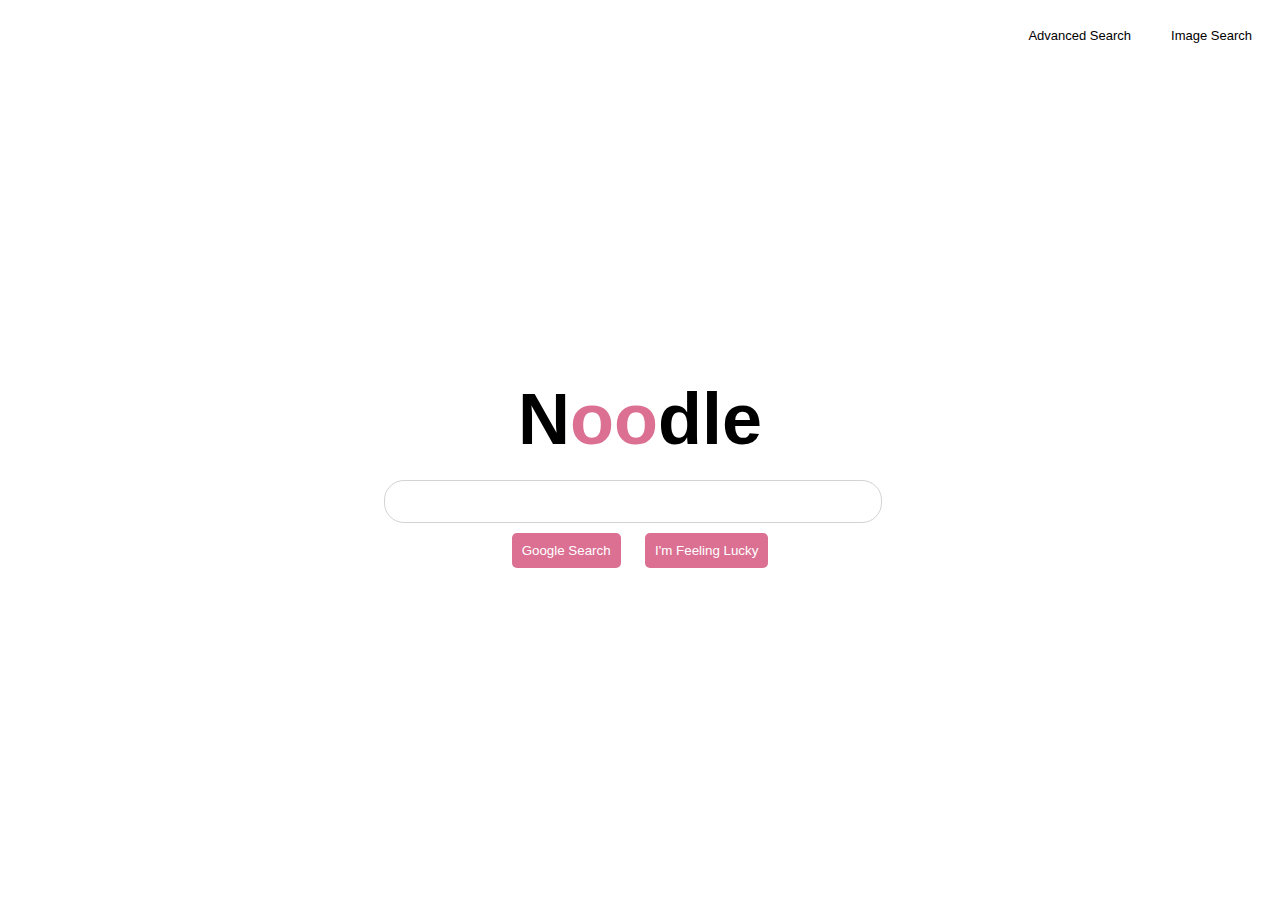
<file: index.html>
<!DOCTYPE html>
<html lang="en">
    <head>
        <title>Search</title>
        <link rel="stylesheet" href="style.css">
    </head>
    <body>
        <div>
            <nav>
                <a href="advancedSearch.html">Advanced Search</a>
                <a href="imageSearch.html">Image Search</a>
            </nav>
        </div>
        <div class="mainContainer">
            <div class="formContainer">
                <span id="logo">N<span>oo</span>dle</span>
                <form action="https://www.google.com/search">
                    <input id='search_bar' type="text" name="q">
                    <div class="search_buttons_coontainer">
                        <input class="btn" id="search_button" type="submit" value="Google Search">
                        <input class="btn" id="lucky_button" name="btnI" type="submit" value="I'm Feeling Lucky">
                    </div>
                </form>
            </div>
        </div>
    </body>
</html>
</file>
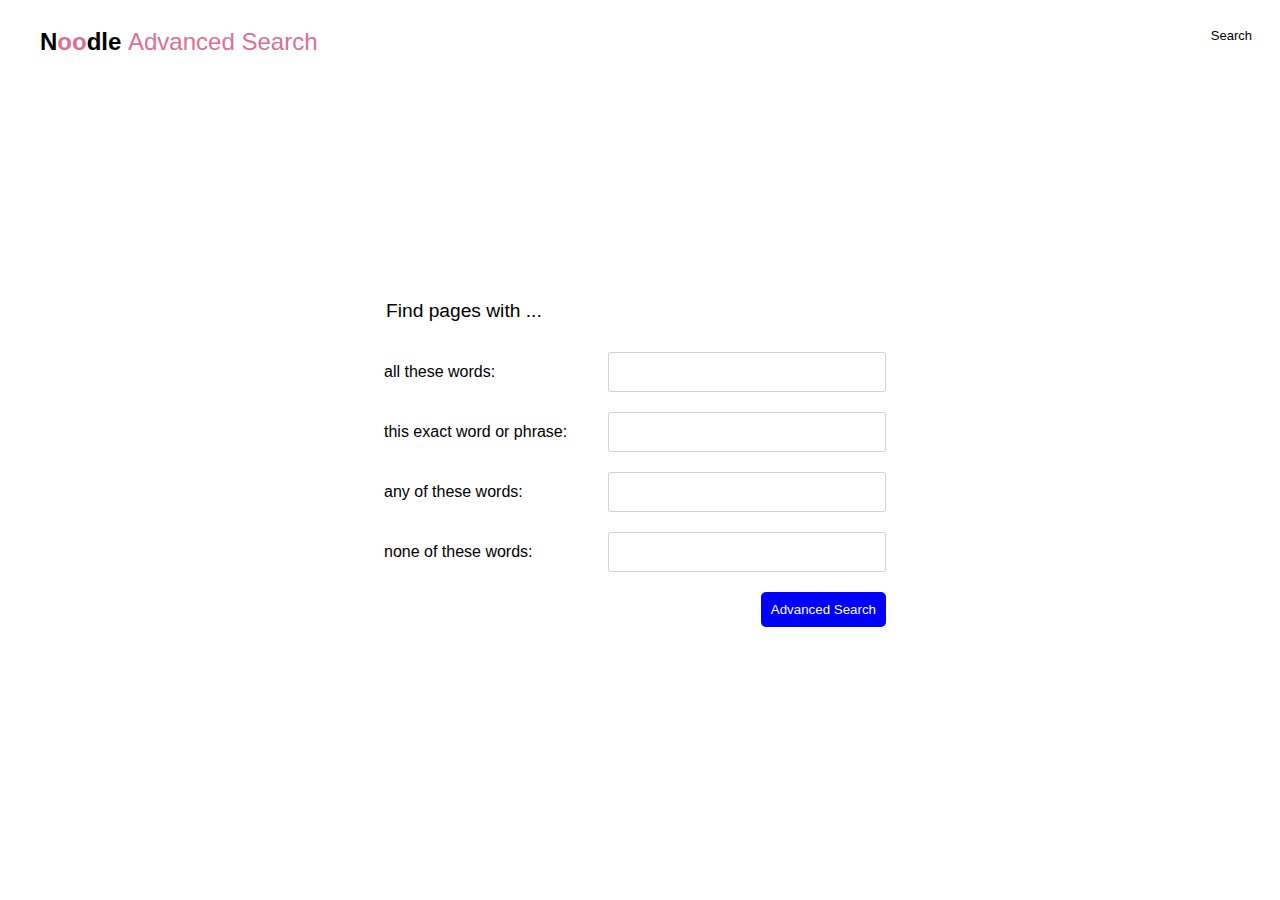
<file: advancedSearch.html>
<!DOCTYPE html>
<html lang="en">
    <head>
        <title>Advanced Search</title>
        <link rel="stylesheet" href="style.css">
    </head>
    <body>
        <div>
            <nav>
                <span id="logo">N<span>oo</span>dle <span style="font-weight: 100;">Advanced Search</span></span>
                <a href="index.html">Search</a>
            </nav>
        </div>
        <div class="mainContainer">
            <div class="advancedFormContainer">
                <form action="https://www.google.com/search">
                    <legend>Find pages with ...</legend>
                    <section class="row">
                        <label for="advancd1">all these words:</label>
                        <input class="advancedInput" id='advanced1' type="text" name="as_q">
                    </section>
                    <section class="row">
                        <label for="advancd2">this exact word or phrase:</label>
                        <input class="advancedInput" id='advanced2' type="text" name="as_epq">
                    </section>
                    <section class="row">
                        <label for="advancd3">any of these words:</label>
                        <input class="advancedInput" id='advanced3' type="text" name="as_oq">
                    </section>
                    <section class="row">
                        <label for="advancd4">none of these words:</label>
                        <input class="advancedInput" id='advanced4' type="text" name="as_eq">
                    </section>

                    <div class="search_buttons_coontainer" style="text-align: right;">
                        <input class="btn" id="advanced_search_button" type="submit" value="Advanced Search">
                    </div>
                </form>
            </div>
        </div>
    </body>
</html>
</file>
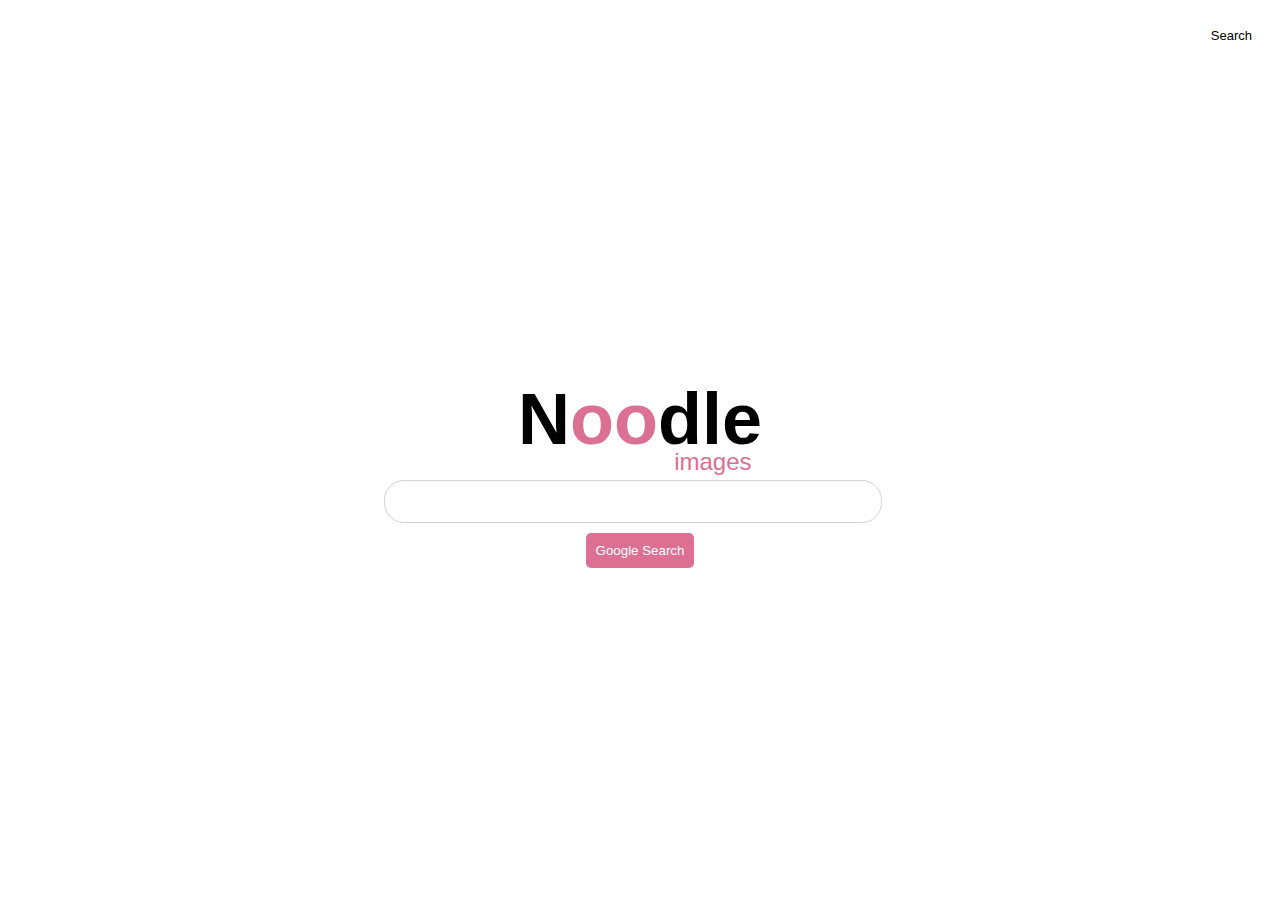
<file: imageSearch.html>
<!DOCTYPE html>
<html lang="en">
    <head>
        <title>Search</title>
        <link rel="stylesheet" href="style.css">
    </head>
    <body>
        <div>
            <nav>
                <a href="index.html">Search</a>
            </nav>
        </div>
        <div class="mainContainer">
            <div class="formContainer">
                <span id="logo">N<span>oo</span>dle<span class="logo_subscript">images</span></span>
                
                <form action="https://www.google.com/search">
                    <input id='search_bar' type="text" name="q">
                    <input type="text" value="isch" name="tbm" style="display:none;">
                    <div class="search_buttons_coontainer">
                        <input class="btn" id="search_button" type="submit" value="Google Search">
                    </div>
                </form>
            </div>
        </div>
    </body>
</html>
</file>
<file: style.css>
body {
    font-family:Arial, Helvetica, sans-serif;
}

nav {
    display: flex;
    flex-direction: row;
    justify-content: flex-end;
    align-items: baseline;
}

nav a {
    margin: 20px;
    text-decoration: none;
    color: black;
    font-size: small;
}

.mainContainer {
    height: 90vh;
    margin:auto;
    display: flex;
    justify-content: space-around;
}

.formContainer {
    margin: auto;
    width: 40vw;
    min-width: fit-content;
    display: flex;
    flex-direction: column;
    justify-content: center;
}


nav #logo {
    font-size: 24px;
    position:absolute;
    left: 20px;
}

#logo {
    position: relative;
    font-size: 72px;
    font-weight: 600;
    margin: 20px;
    text-align: center;
    display: block;
}

#logo span {
    color: palevioletred;
}
.logo_subscript {
    font-size: 24px;
    font-weight: 300;
    margin: 20px;
    position:absolute;
    left: 53%;
    top:50px;
}



#search_bar {
    width: 93%;
    border-radius: 20px;
    border: 1px solid lightgray ;
    font-size: large;
    padding: 10px;
    display: inline-block;
}
#search_bar:hover {
    box-shadow: 0 1px 4px 0 lightgray;
}

.search_buttons_coontainer {
    display: block;
    text-align: center;

}
.btn {
    font-family:Arial, Helvetica, sans-serif;
    margin: 10px;
    background-color: palevioletred;
    color: white;
    border-radius: 5px;
    padding: 10px;
    border: none;

}
.btn:hover {
    outline: 1px solid pink;
}

.advancedFormContainer {
    margin: auto;
    width: 40vw;
    min-width: fit-content;
    display: flex;
    flex-direction: column;
    justify-content: space-between;
}
legend {
    font-size: larger;
    margin-bottom: 20px;
}

.row {
    min-width: fit-content;
    display: flex;
    flex-direction: row;
    justify-content: space-between;
    align-items: baseline;
}

.advancedInput {
    display: block;
    margin: 10px;
    width: 50%;
    min-width: 50%;
    border-radius: 2px;
    border: 1px solid lightgray ;
    font-size: medium;
    padding: 10px;
}

#advanced_search_button {
    background-color: blue;
}
#advanced_search_button:hover {
    outline: 1px solid skyblue;
}
</file>
